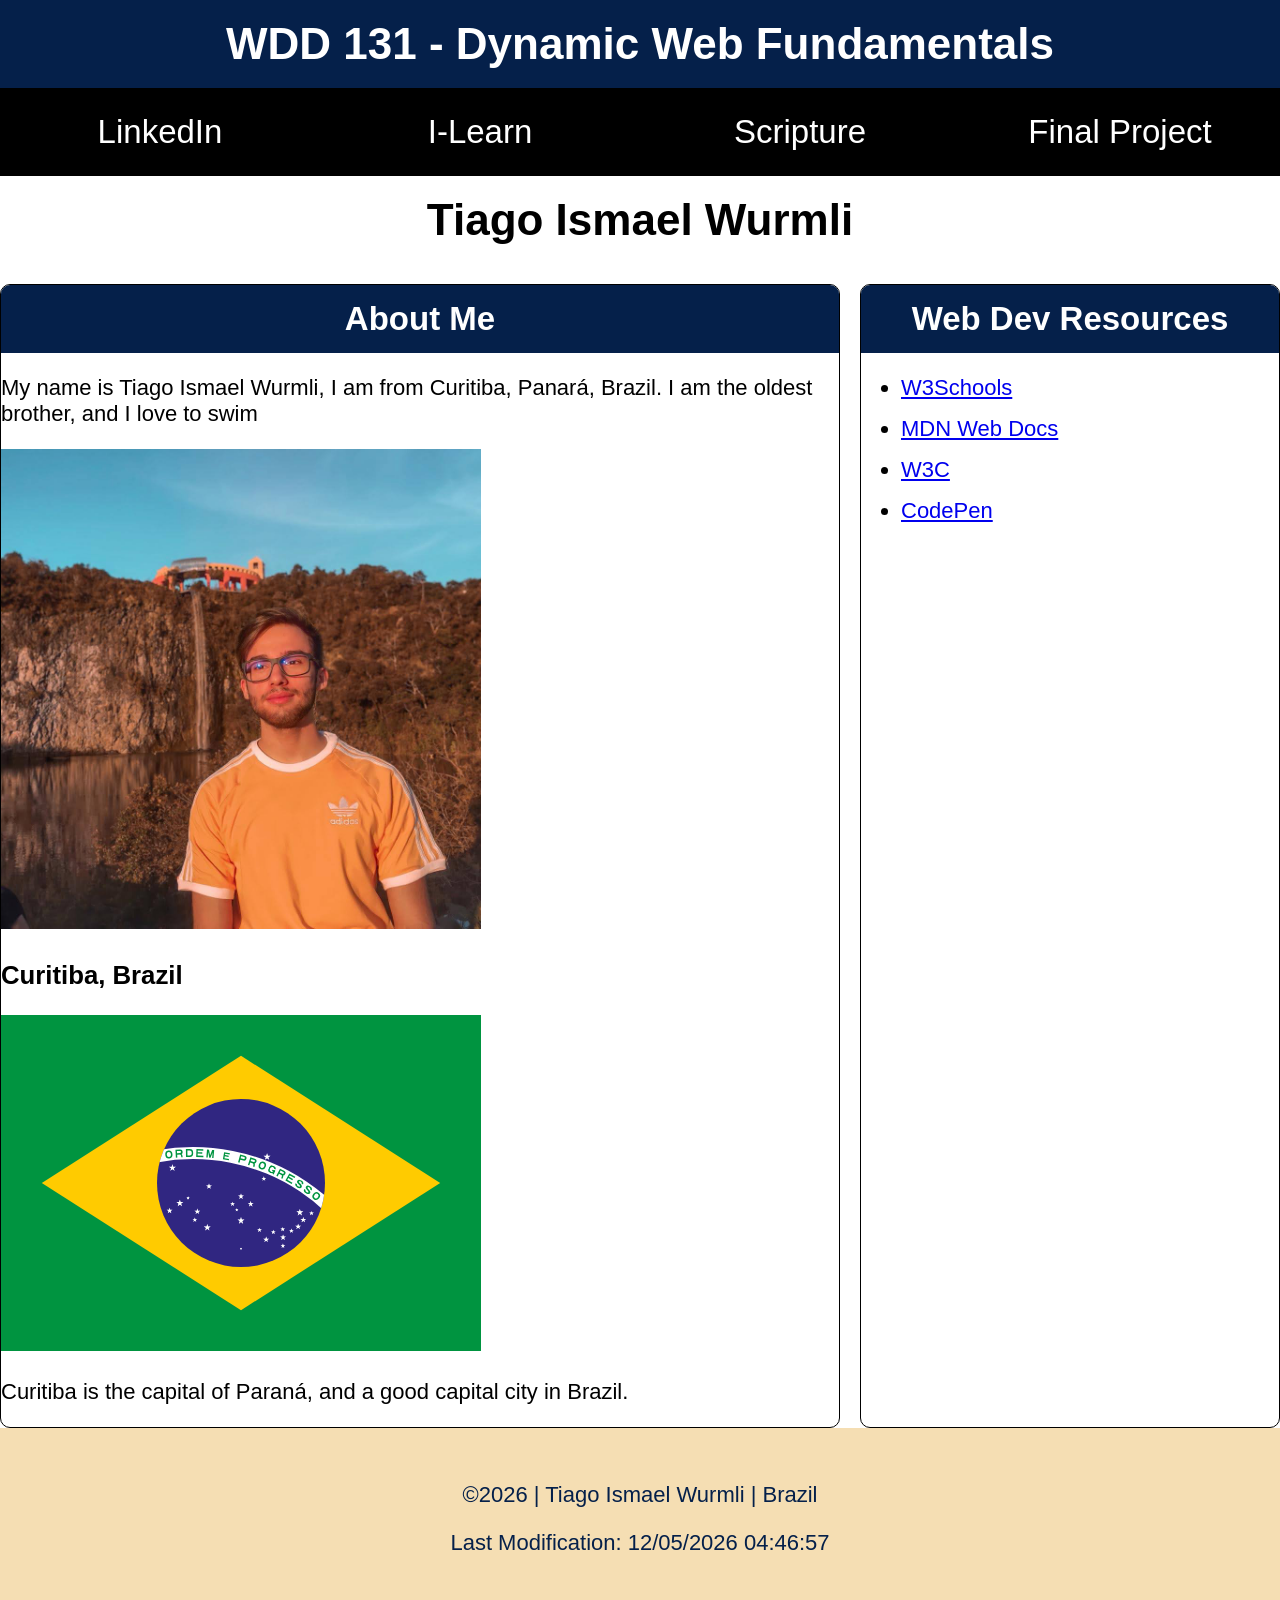
<file: index.html>
<!DOCTYPE html>
<html lang="en">

<head>
    <meta charset="UTF-8">
    <meta name="viewport" content="width=device-width, initial-scale=1.0">
    <title>WDD 131 - Dynamic Web Fundamentals - Tiago Ismael Wurmli</title>
    <link rel="stylesheet" href="styles/base.css">
    <script src="scripts/getdates.js" defer></script>
    <meta name="author" content="Tiago Ismael Wurmli" />
    <meta name="WDD 131 - Dynamic Web Fundamentals. Tiago Ismael Wurmli. Atividade da semana dois para fazer o site meu" />
</head>

<body>
    <header >
        <h1> 
            <span id="course-title">WDD 131 - Dynamic Web Fundamentals</span>
        </h1>
    
        <nav>
            <a href="www.linkedin.com/in/tiago-ismael-wurmli-a9a83572">LinkedIn</a>
            <a href="https://byupw.instructure.com/">I-Learn</a>
            <a href="https://www.churchofjesuschrist.org/study/scriptures">Scripture</a>
            <a href="">Final Project</a>
        </nav>
    </header>

    <main contenteditable>

        <h1>Tiago Ismael Wurmli</h1>

        <section class="card">
            <h2>About Me</h2>
            <p>My name is Tiago Ismael Wurmli, I am from Curitiba, Panará, Brazil. I am the oldest brother, and I love to swim</p>
            <img src="images/Tiago-Ismael-Wurmli.jpg" alt="Tiago Ismael Wurmli">

            <h3>Curitiba, Brazil</h3>
            <img src="images/Flag_of_Brazil.svg" alt="Brazil Flag">
            <p>Curitiba is the capital of Paraná, and a good capital city in Brazil.</p>
        </section>
        

        <section class="card">
            <h2>Web Dev Resources</h2>

            <nav>
                <ul>
                    <li><a href="https://www.w3schools.com/">W3Schools</a></li>
                    <li><a href="https://developer.mozilla.org/">MDN Web Docs</a></li>
                    <li><a href="https://www.w3.org/">W3C</a></li>
                    <li><a href="https://codepen.io/">CodePen</a></li>
                </ul>
            </nav>
            
        </section>

    </main>

    <footer contenteditable>
        <p>©<span id="currentyear"></span> | Tiago Ismael Wurmli | Brazil</p>
        <p id="lastModified"></p>
    </footer>

</body>

</html>
</file>
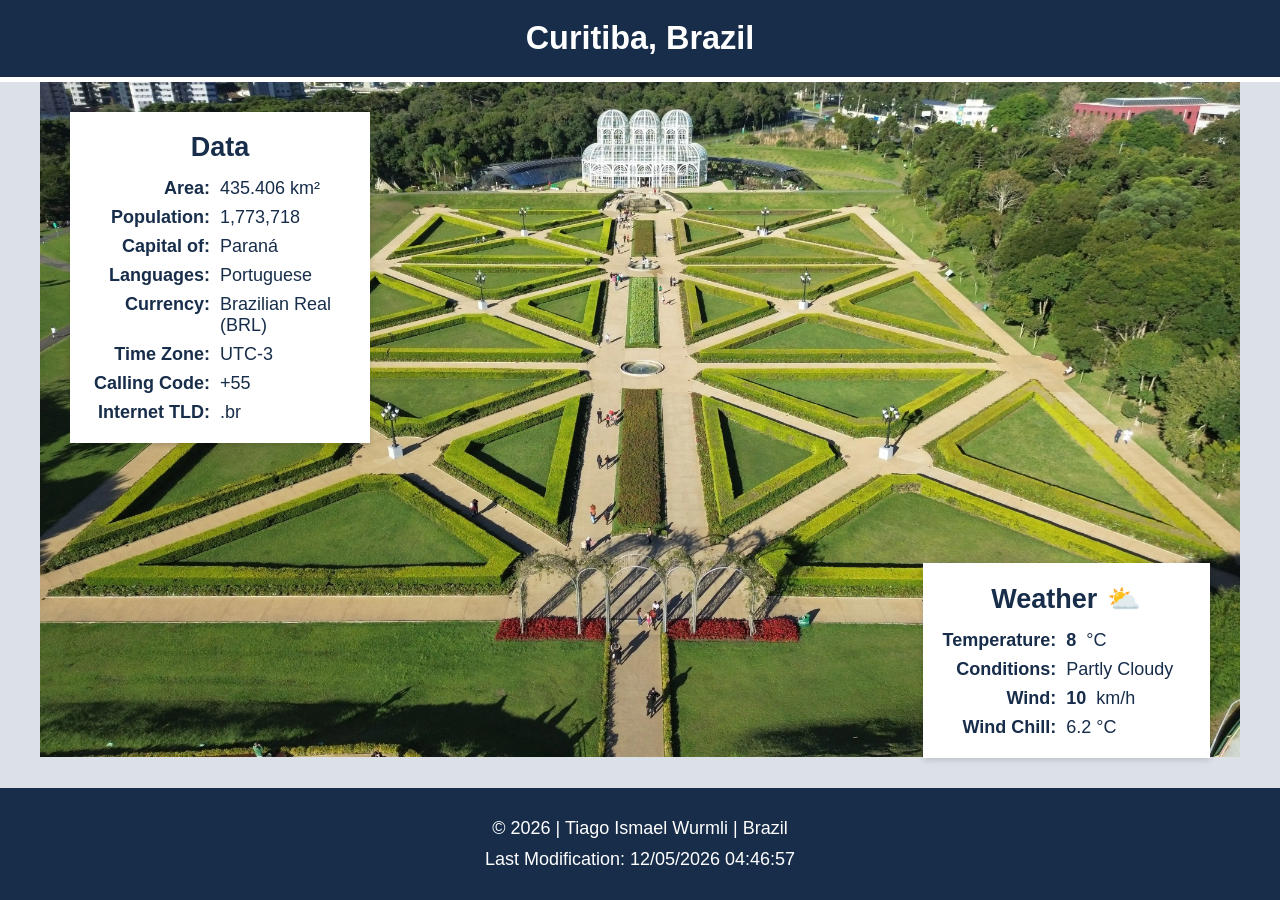
<file: place.html>
<!DOCTYPE html>
<html lang="en">
<head>
    <meta charset="UTF-8">
    <meta name="viewport" content="width=device-width, initial-scale=1.0">
    <title>Place</title>
    <link rel="stylesheet" href="styles/place.css" />
    <link
      rel="stylesheet"
      href="styles/place-large.css"
      media="screen and (min-width: 480px)"
    />
    <script src="scripts/place.js" defer></script>
</head>
<body>

    <header>
        <h1>Curitiba, Brazil</h1>
    </header>

    <main>

        <picture class="hero">
            <source
                srcset="images/curitiba-large.webp"
                media="(min-width: 480px)">
            <img
                src="images/curitiba-small.webp"
                alt="View of Curitiba, Brazil"
                width="800"
                height="600">
        </picture>

        <section class="data">
            <h2>Data</h2>

            <div class="data-list">
                <p><span>Area:</span><span>435.406 km²</span></p>
                <p><span>Population:</span><span>1,773,718</span></p>
                <p><span>Capital of:</span><span>Paraná</span></p>
                <p><span>Languages:</span><span>Portuguese</span></p>
                <p><span>Currency:</span><span>Brazilian Real (BRL)</span></p>
                <p><span>Time Zone:</span><span>UTC-3</span></p>
                <p><span>Calling Code:</span><span>+55</span></p>
                <p><span>Internet TLD:</span><span>.br</span></p>
            </div>
        </section>

        <section class="weather">
            <h2>Weather</h2>

            <img
                class="weather-icon"
                src="images/weather-icon.svg"
                alt="Partly cloudy weather"
                width="60"
                height="60">

            <div class="weather-list">
                <p><span>Temperature:</span><span><span id="temperature">8</span>°C</span></p>
                <p><span>Conditions:</span> Partly Cloudy</p>
                <p><span>Wind:</span><span><span id="wind-speed">10</span>km/h</span></p>
                <p><span>Wind Chill:</span> <span id="windchill"></span></p>
            </div>
        </section>

    </main>

    <footer>
        <p>© <span id="currentyear"></span> | Tiago Ismael Wurmli | Brazil</p>
        <p id="lastModified"></p>
    </footer>

</body>
</html>
</file>
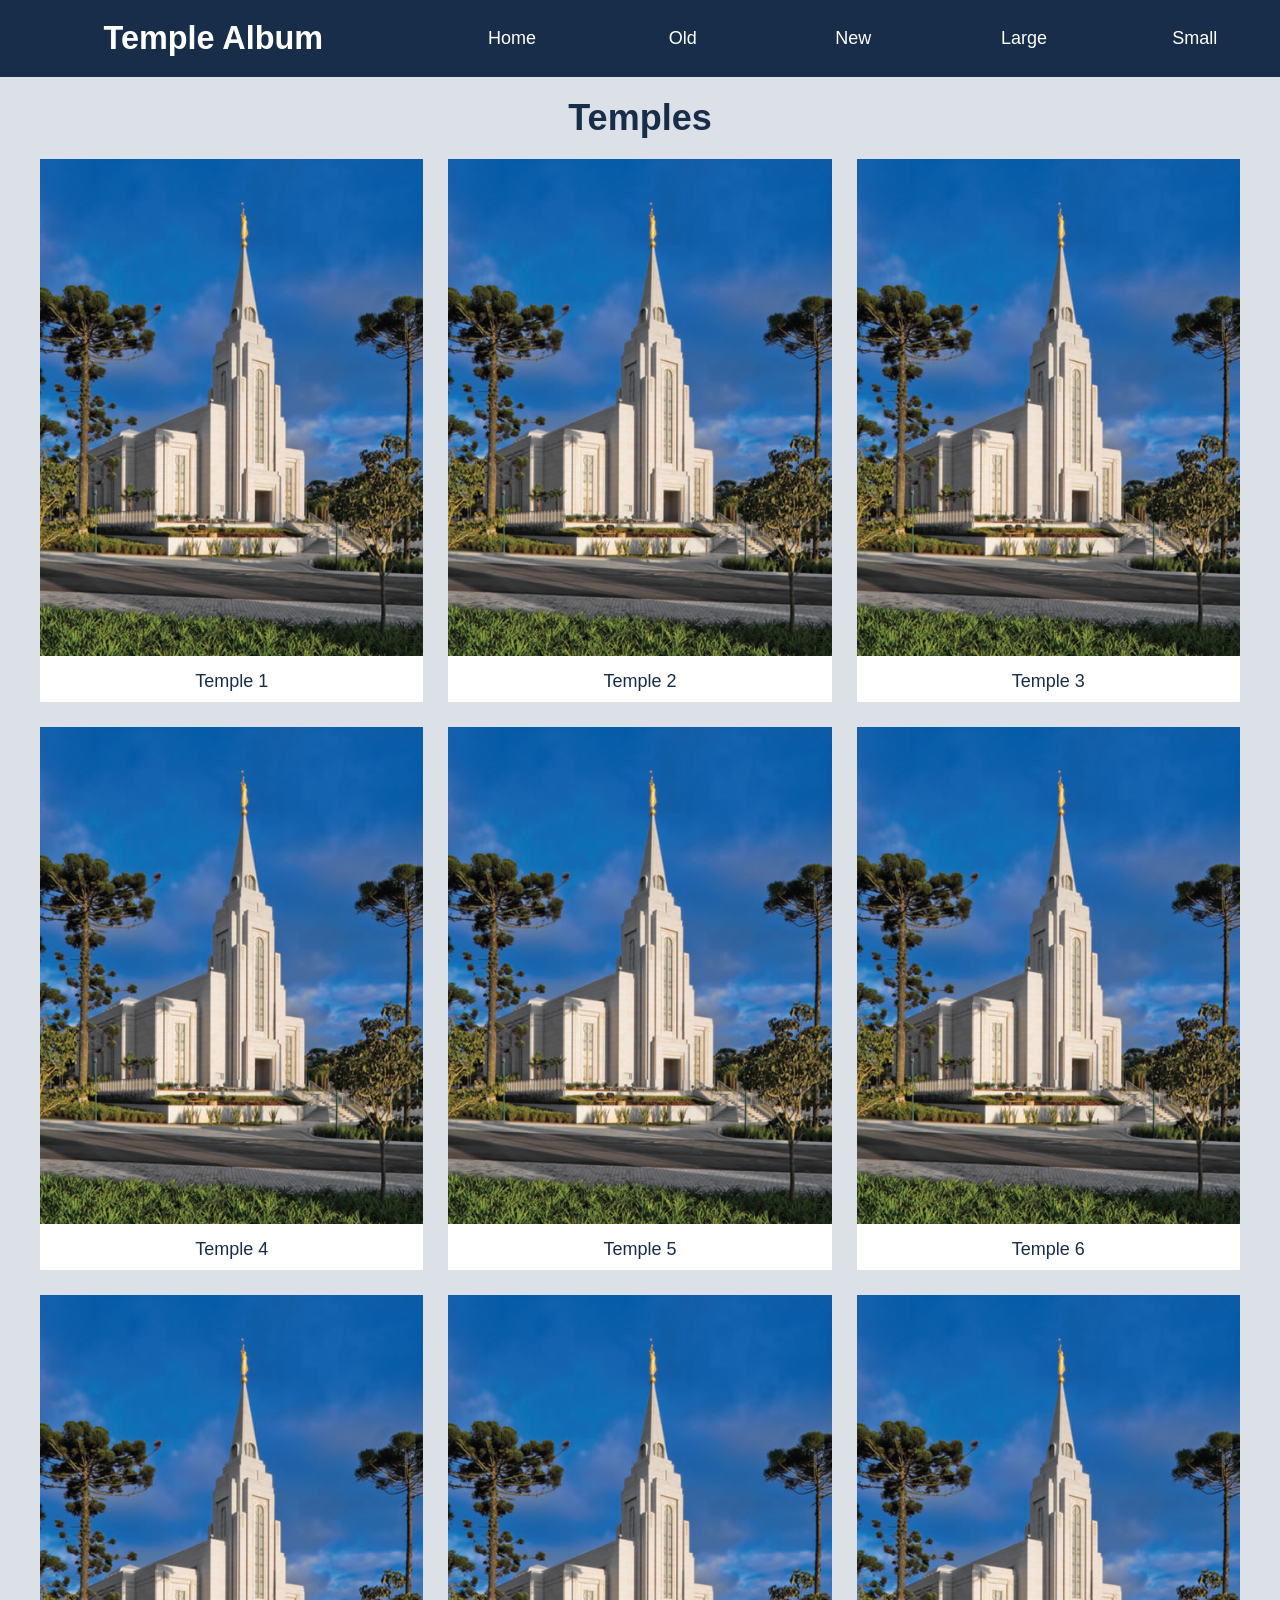
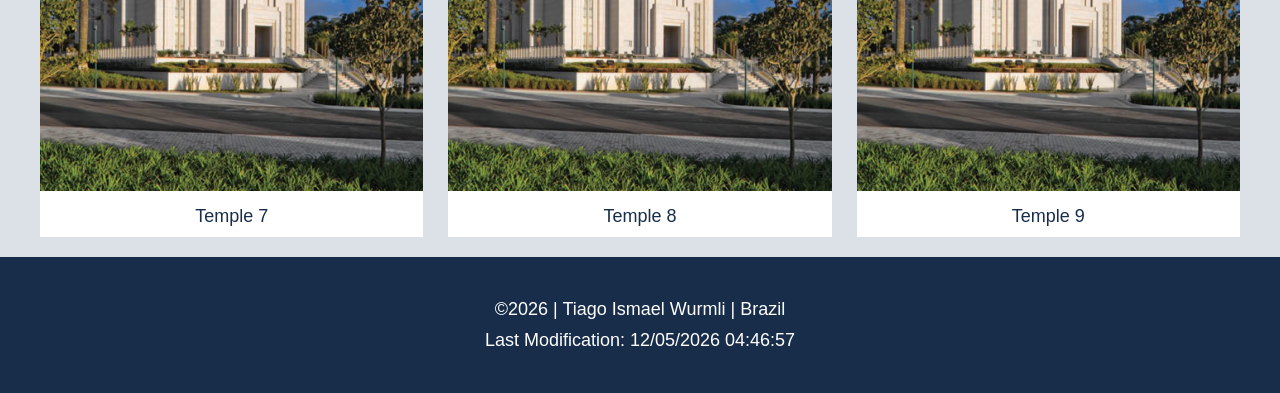
<file: temples.html>
<!doctype html>
<html lang="en">
  <head>
    <meta charset="UTF-8" />
    <meta name="viewport" content="width=device-width, initial-scale=1.0" />
    <title>Temples</title>
    <link rel="stylesheet" href="styles/temples.css" />
    <link
      rel="stylesheet"
      href="styles/temples-large.css"
      media="screen and (min-width: 480px)"
    />
    <script src="scripts/temples.js" defer></script>
  </head>

  <body>
    <header>
        <p>Temple Album</p>

        <button id="menu-button" aria-expanded="false">
        ☰
        </button>

        <nav id="nav-menu" class="navigation">
        <a href="index.html">Home</a>
        <a href="#">Old</a>
        <a href="#">New</a>
        <a href="#">Large</a>
        <a href="#">Small</a>
        </nav>
    </header>

    <main>
      <h1>Temples</h1>

      <div class="temple-gallery">
        <figure>
          <img src="images/templo-curitiba.png" alt="Temple 1" />
          <figcaption>Temple 1</figcaption>
        </figure>
        <figure>
          <img src="images/templo-curitiba.png" alt="Temple 2" />
          <figcaption>Temple 2</figcaption>
        </figure>
        <figure>
          <img src="images/templo-curitiba.png" alt="Temple 3" />
          <figcaption>Temple 3</figcaption>
        </figure>
        <figure>
          <img src="images/templo-curitiba.png" alt="Temple 4" />
          <figcaption>Temple 4</figcaption>
        </figure>
        <figure>
          <img src="images/templo-curitiba.png" alt="Temple 5" />
          <figcaption>Temple 5</figcaption>
        </figure>
        <figure>
          <img src="images/templo-curitiba.png" alt="Temple 6" />
          <figcaption>Temple 6</figcaption>
        </figure>
        <figure>
          <img src="images/templo-curitiba.png" alt="Temple 7" />
          <figcaption>Temple 7</figcaption>
        </figure>
        <figure>
          <img src="images/templo-curitiba.png" alt="Temple 8" />
          <figcaption>Temple 8</figcaption>
        </figure>
        <figure>
          <img src="images/templo-curitiba.png" alt="Temple 9" />
          <figcaption>Temple 9</figcaption>
        </figure>
      </div>
    </main>

    <footer>
      <p>©<span id="currentyear"></span> | Tiago Ismael Wurmli | Brazil</p>
      <p id="lastModified"></p>
    </footer>
  </body>
</html>
</file>
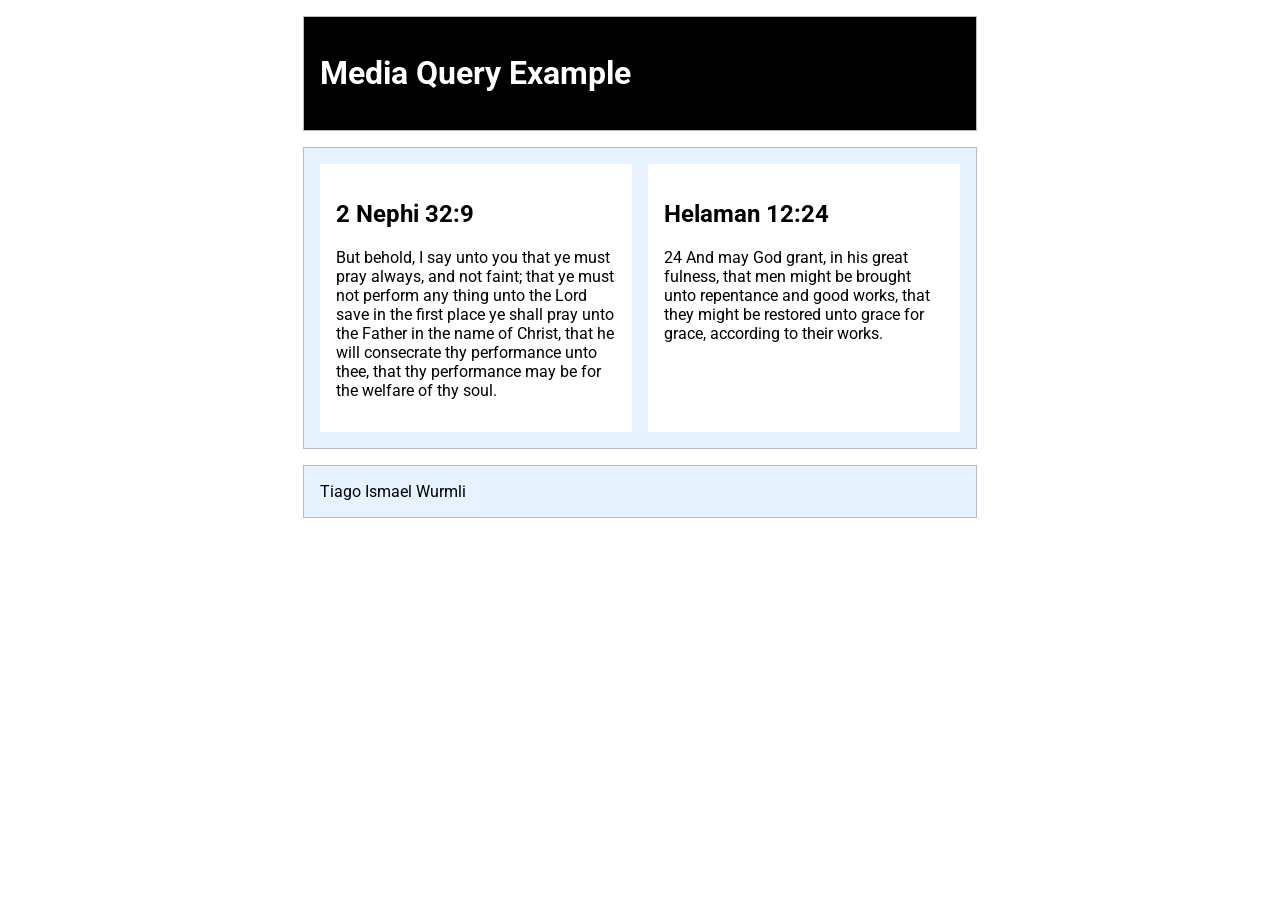
<file: week2/media-querry.html>
<!DOCTYPE html>
<html lang="en">

<head>
    <meta charset="UTF-8">
    <meta name="viewport" content="width=device-width, initial-scale=1.0">

    <title>WDD 131 – Media Query Example</title>

    <meta name="description" content="Media query learning activity example page.">
    <meta name="author" content="SEU NOME COMPLETO">

    <link rel="preconnect" href="https://fonts.googleapis.com">
    <link rel="preconnect" href="https://fonts.gstatic.com" crossorigin>

    <link href="https://fonts.googleapis.com/css2?family=Roboto&display=swap" rel="stylesheet">

    <link rel="stylesheet" href="styles/media-query.css">
    <link rel="stylesheet" href="styles/media-query-large.css">
</head>

<body>

    <header>
        <h1>Media Query Example</h1>
    </header>

    <main>
        <section>
            <h2>2 Nephi 32:9</h2>
            <p>
                But behold, I say unto you that ye must pray always,
                and not faint; that ye must not perform any thing
                unto the Lord save in the first place ye shall pray
                unto the Father in the name of Christ, that he will
                consecrate thy performance unto thee, that thy
                performance may be for the welfare of thy soul.
            </p>
        </section>

        <section>
            <h2>Helaman 12:24</h2>
            <p>
                24 And may God grant, in his great fulness, that men
                might be brought unto repentance and good works,
                that they might be restored unto grace for grace,
                according to their works.
            </p>
        </section>
    </main>

    <footer>
        Tiago Ismael Wurmli
    </footer>

</body>

</html>
</file>
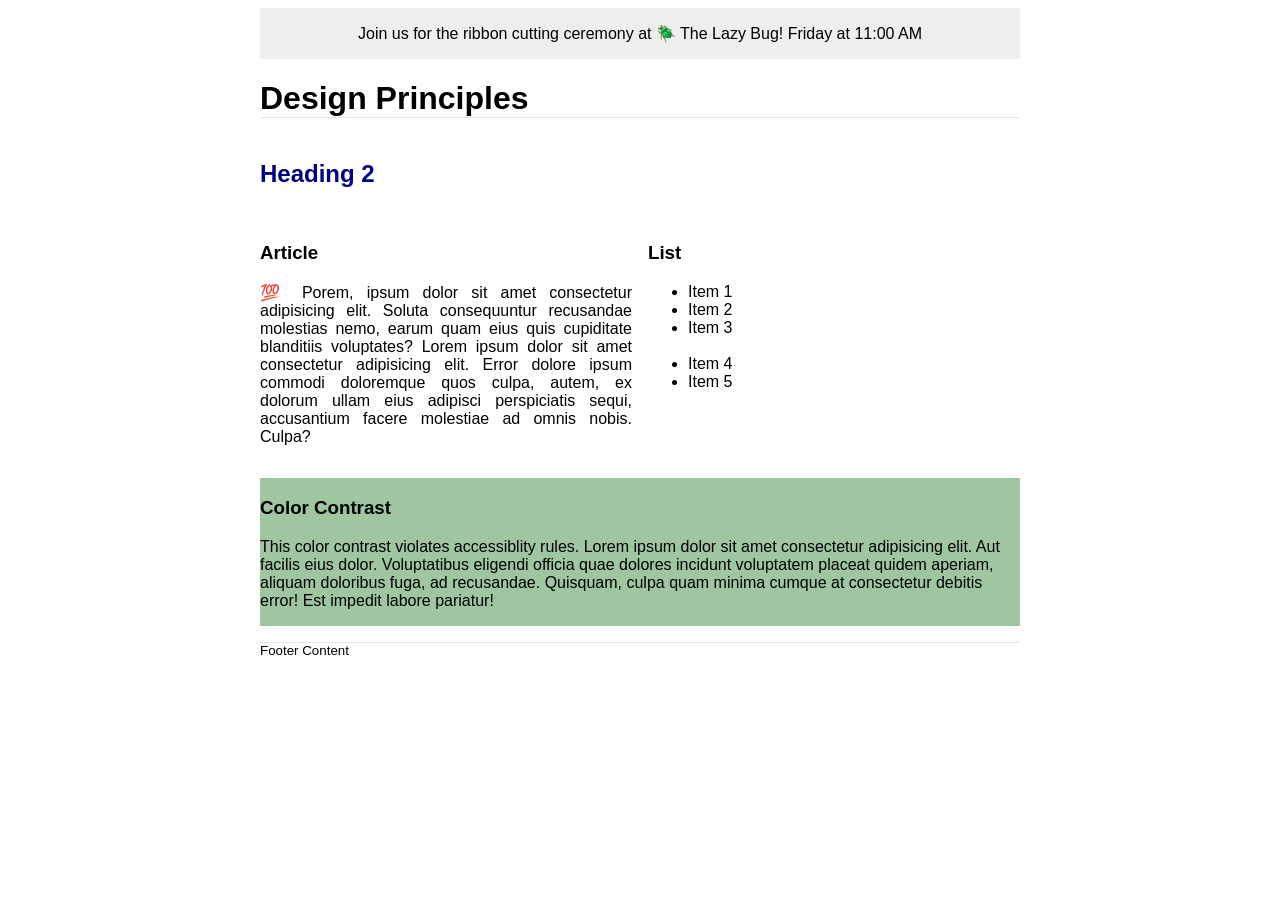
<file: week3/design.html>
<!DOCTYPE html>
<html lang="en">
<head>
    <meta charset="UTF-8">
    <meta name="viewport" content="width=device-width, initial-scale=1.0">
    <title>Document</title>
    <link rel="stylesheet" href="styles/design.css">
</head>
<body>
    <header>
        <div class="banner">
    Join us for the ribbon cutting ceremony at 🪲 The Lazy Bug!
        Friday at 11:00 AM
        </div>
        <h1>Design Principles</h1>
    </header>

    <main>
        <h2>Heading 2</h2>
        <section>
            <h3>Article</h3>
            <article>
                <p>💯 Porem, ipsum dolor sit amet consectetur adipisicing elit. Soluta consequuntur recusandae molestias nemo, earum quam eius quis cupiditate blanditiis voluptates? Lorem ipsum dolor sit amet consectetur adipisicing elit. Error dolore ipsum commodi doloremque quos culpa, autem, ex dolorum ullam eius adipisci perspiciatis sequi, accusantium facere molestiae ad omnis nobis. Culpa?</p>
            </article>
        </section>

        <section>
            <h3>List</h3>
            <ul>
                <li>Item 1</li>
                <li>Item 2</li>
                <li>Item 3<br><br></li>
                <li>Item 4</li>
                <li>Item 5</li>
            </ul>
        </section>

        <div class="callout">
            <h3>Color Contrast</h3>
            <p>This color contrast violates accessiblity rules. Lorem ipsum dolor sit amet consectetur adipisicing elit. Aut facilis eius dolor. Voluptatibus eligendi officia quae dolores incidunt voluptatem placeat quidem aperiam, aliquam doloribus fuga, ad recusandae. Quisquam, culpa quam minima cumque at consectetur debitis error! Est impedit labore pariatur!</p>
        </div>
    </main>

    <footer>
        Footer Content
    </footer>
</body>
</html>
</file>
<file: styles/base.css>
body {
    font-family: "Open Sans", Arial, sans-serif;
    font-size: 22px;
    margin: 0;
    padding: 0;
    display: grid;
    height: 100vh;
    grid-template: auto 1fr auto / 300px 1fr auto;
}

header {
    display: grid;
    grid-column: 1 / 4;
    color: white;
}

h1 {
    margin: 0;
    min-height: 2em;
    display: flex;
    align-items: center;
    justify-content: center;
}

header h1 {
    background-color: #05204A;

}

main {
    display: grid;
    grid-column: 1 / 3;
    max-width: max-content;
    margin: 0 auto;
    grid-template-columns: 2fr 1fr;
    gap: 20px;
}

main h1 {
    grid-column: 1 / 3;
}

main p {
    align-self: center;
}

footer {
    background: wheat;
    color: #05204A;
    padding: 2rem;
    text-align: center;
    grid-column: 1 / 4;
}

header nav {
    display: flex;
}

header nav a {
    text-align: center;
    color: white;
    text-decoration: none;
    padding: 25px;
    justify-self: center;
    font-size: 1.5em;
    flex: 1 1 100%;
    background-color: black;
}

header nav a:hover {
    background-color: #FCCB06;
    color: black;
}

#course-title {
    display: block;
}

.card {
    border: 1px solid black;
    border-radius: 10px;
    overflow: hidden;
}

.card h2 {
    background-color: #05204A;
    color: white;
    text-align: center;
    margin: 0;
    padding: 15px;
}

.card img {
    width: 100%;
    height: auto;
    max-width: 480px;
}

.card nav {
    display: block;
}

.card ul {
    padding-left: 40px;
}

.card li {
    margin: 15px 0;
}

.card li a {

    text-decoration: underline;
    font-size: 1em;
}
</file>
<file: styles/place.css>
:root {
    --primary-color: #172D4A;
    --secondary-color: #DCE1E8;
    --background-color: white;
    --text-color: #172D4A;
}

* {
    box-sizing: border-box;
}

body {
    font-family: "Open Sans", Arial, sans-serif;
    font-size: 18px;
    margin: 0;
    padding: 0;
    background-color: var(--secondary-color);
    color: var(--text-color);
    display: grid;
    grid-template-rows: auto 1fr auto;
    min-height: 100vh;
}

header {
    background-color: var(--primary-color);
    color: white;
    text-align: center;
    padding: 20px;
    border-bottom: 5px solid white;
}

header h1 {
    margin: 0;
    font-size: 1.8em;
}

main {
    display: grid;
    grid-template-columns: 1fr;
    gap: 20px;
    padding: 20px;
    max-width: 1200px;
    width: 100%;
    margin: 0 auto;
}

.hero {
    grid-column: 1 / 2;
    grid-row: 1 / 2;
}

.hero img {
    display: block;
    width: 100%;
    height: auto;
}

.data,
.weather {
    background-color: var(--background-color);
    padding: 20px;
    text-align: center;
    box-shadow: 0 2px 6px rgba(0, 0, 0, 0.15);
}

.data h2,
.weather h2 {
    color: var(--primary-color);
    margin-top: 0;
    margin-bottom: 15px;
    font-size: 1.5em;
}

.data-list,
.weather-list {
    display: grid;
    gap: 8px;
}

.data-list p,
.weather-list p {
    display: grid;
    grid-template-columns: 1fr 1fr;
    margin: 0;
    text-align: left;
}

.data-list span:first-child,
.weather-list span:first-child {
    text-align: right;
    font-weight: bold;
    padding-right: 10px;
}

.weather-icon {
    display: block;
    width: 60px;
    height: 60px;
    margin: 10px auto;
}

footer {
    background-color: var(--primary-color);
    color: white;
    padding: 20px;
    text-align: center;
}

footer p {
    margin: 10px;
}
</file>
<file: styles/place-large.css>
main {
    grid-template-columns: 1fr 1fr;
    grid-template-rows: auto;
    gap: 0;
    padding: 0;
    position: relative;
}

.hero {
    grid-column: 1 / 3;
    grid-row: 1 / 2;
    width: 100%;
    height: auto;
}

.hero img {
    display: block;
    width: 100%;
    height: auto;
}

.data {
    grid-column: 1 / 2;
    grid-row: 1 / 2;
    align-self: start;
    justify-self: start;
    margin: 30px;
    position: relative;
    z-index: 1;
}

.weather {
    grid-column: 2 / 3;
    grid-row: 1 / 2;
    align-self: end;
    justify-self: end;
    margin: 30px;
    position: relative;
    z-index: 1;
}

.data,
.weather {
    min-width: 230px;
    max-width: 300px;
}

.weather h2::after {
    content: " ⛅";
    display: inline-block;
    margin-left: 10px;
}

.weather-icon {
    display: none;
}
</file>
<file: styles/temples.css>
body {
    font-family: "Open Sans", Arial, sans-serif;
    font-size: 18px;
    margin: 0;
    padding: 0;
    display: grid;
    min-height: 100vh;
    grid-template-rows: auto 1fr auto;
    background-color: #DCE1E8;
    color: #172D4A;
}

header {
    display: grid;
    background-color: #172D4A;
    color: white;
    text-align: center;
}

header p {
    font-size: 1.8em;
    font-weight: bold;
    margin: 20px;
}

#menu-button {
    font-size: 1.8em;
    background: none;
    color: white;
    border: none;
    cursor: pointer;
    padding: 10px;
}

.navigation {
    display: none;
}

.navigation.show {
    display: flex;
    flex-direction: column;
}

header nav {
    display: flex;
    flex-direction: column;
}

header nav a {
    text-align: center;
    color: white;
    text-decoration: none;
    padding: 15px;
    flex: 1 1 100%;
}

header nav a:hover {
    background-color: #DCE1E8;
    color: #172D4A;
}

main {
    display: grid;
    grid-column: 1 / 2;
    max-width: 800px;
    margin: 0 auto;
    padding: 20px;
    gap: 20px;
}

main h1 {
    text-align: center;
    margin: 0;
}

.temple-gallery {
    display: grid;
    grid-template-columns: 1fr;
    gap: 20px;
}

figure {
    background-color: white;
    margin: 0;
    text-align: center;
}

figure img {
    width: 100%;
    height: auto;
}

figcaption {
    padding: 10px;
}

footer {
    background-color: #172D4A;
    color: white;
    padding: 2rem;
    text-align: center;
}

footer p {
    margin: 10px;
}
</file>
<file: styles/temples-large.css>
header {
    display: grid;
    grid-template-columns: 1fr 2fr;
    align-items: center;
}

header p {
    text-align: center;
}

#menu-button {
    display: none;
}

.navigation {
    display: flex;
    flex-direction: row;
}

header nav {
    display: flex;
    flex-direction: row;
}

header nav a {
    flex: 1 1 100%;
    padding: 25px 10px;
}

main {
    max-width: 1200px;
}

.temple-gallery {
    grid-template-columns: repeat(3, 1fr);
    gap: 25px;
}
</file>
<file: week2/styles/media-query.css>
body {
    font-family: 'Roboto', sans-serif;
}

header,
main,
footer {
    max-width: 640px;
    margin: 1rem auto;
    border: 1px solid #bbb;
    padding: 1rem;
    background-color: #e6f2ff;
}

main {
    display: grid;
    grid-template-columns: 1fr;
    gap: 1rem;
}

section {
    padding: 1rem;
    background-color: #fff;
}
</file>
<file: week2/styles/media-query-large.css>
@media screen and (min-width: 640px) {

    header {
        background-color: black;
        color: white;
    }

    main {
        grid-template-columns: 1fr 1fr;
    }

}
</file>
<file: week3/styles/design.css>
body {
    font-family: Roboto, helvetica, sans-serif;
}

header,
main,
footer {
    max-width: 760px;
    margin: 0 auto;
}

.banner {
    padding: 1rem;
    background-color: #eee;
    text-align: center;
}

h1 {
    border-bottom: 1px solid rgba(0, 0, 0, 0.1);
}

main {
    display: grid;
    grid-template-columns: 1fr 1fr;
    gap: 1rem;
}

h2 {
    color: navy;
    text-align: left;
    grid-column: 1 / 3;
}

article p {
    text-align: justify;
}

.callout {
    color: black;
    background-color: #9fc6a1;
    grid-column: 1 / 3;
}

footer {
    margin-top: 1rem;
    border-top: 1px solid rgba(0, 0, 0, 0.1);
    font-size: smaller;
    text-align: left;
}
</file>
